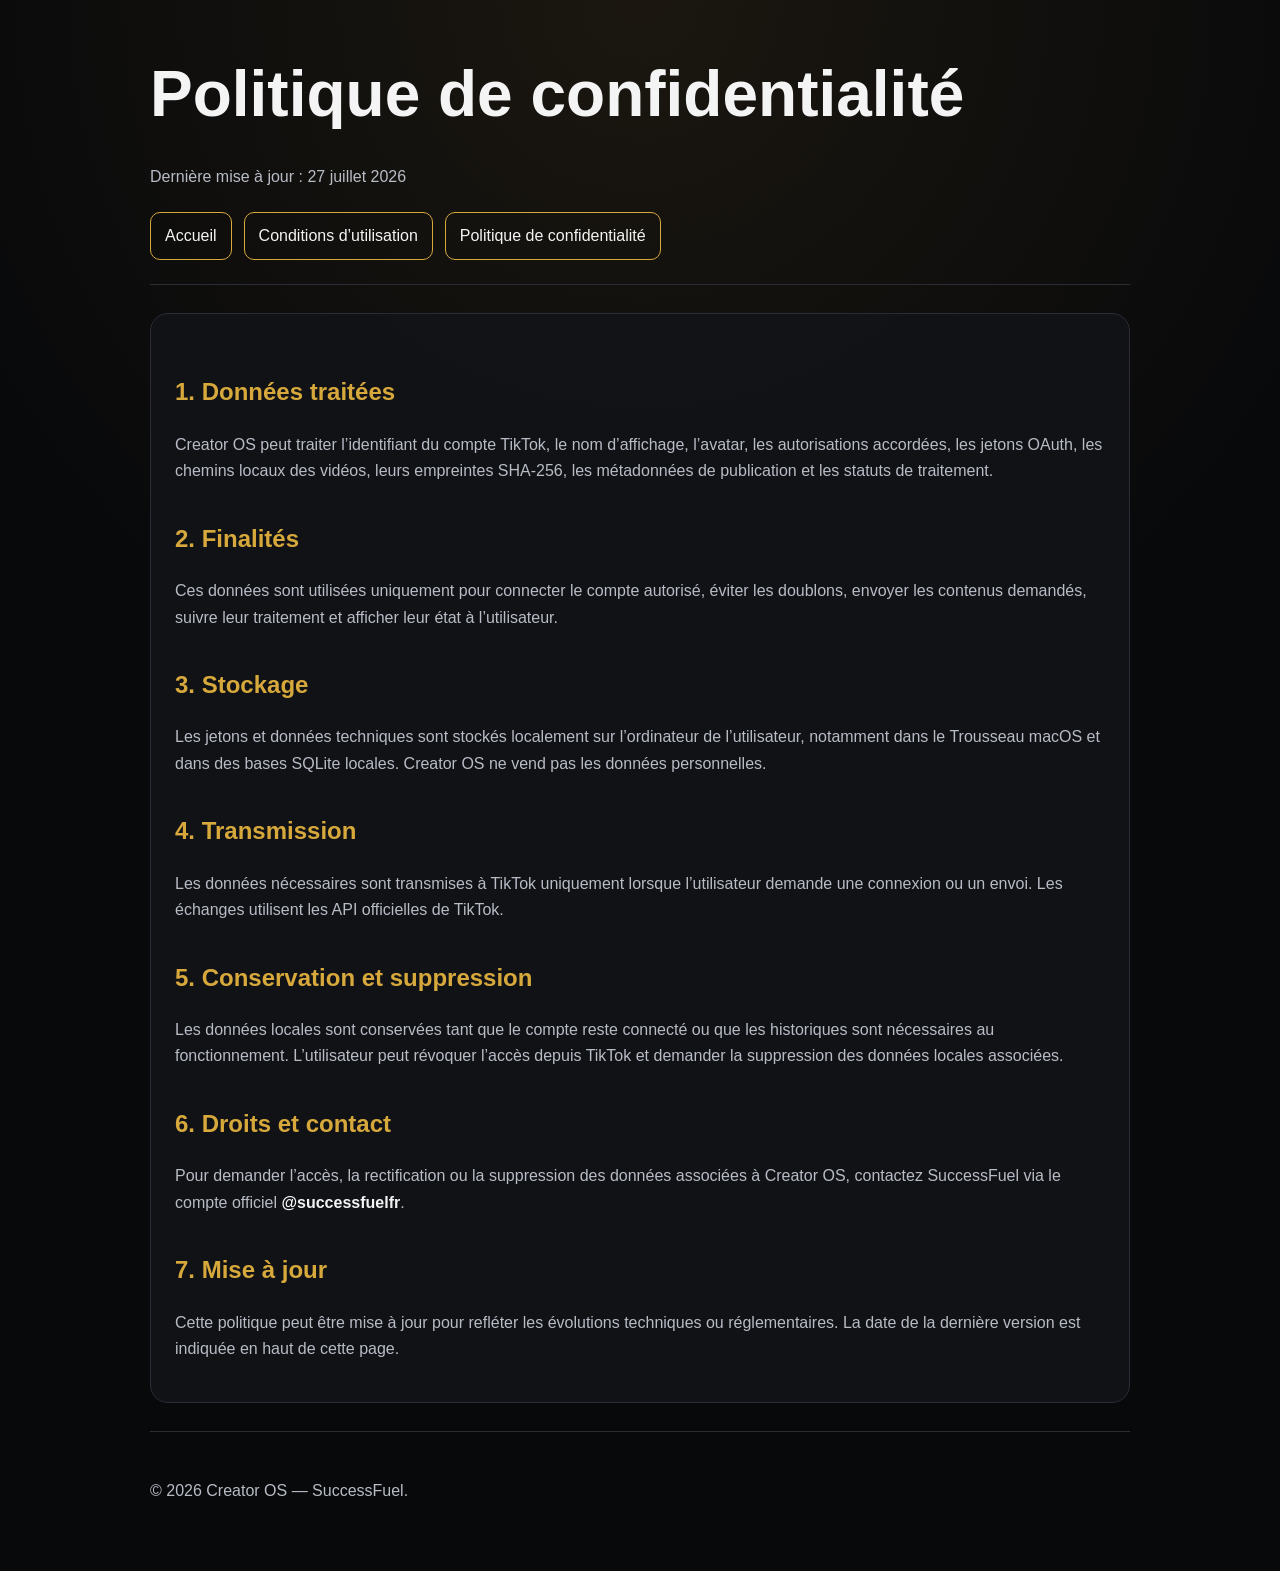
<file: privacy.html>
<!doctype html>
<html lang="fr">
<head>
  <meta charset="utf-8">
  <meta name="viewport" content="width=device-width,initial-scale=1">
  <title>Politique de confidentialité — Creator OS</title>
  <link rel="stylesheet" href="style.css">
</head>
<body>
<header>
  <h1>Politique de confidentialité</h1>
  <p>Dernière mise à jour : 27 juillet 2026</p>
  <nav>
    <a href="index.html">Accueil</a>
    <a href="terms.html">Conditions d’utilisation</a>
    <a href="privacy.html">Politique de confidentialité</a>
  </nav>
</header>
<main>
  <section class="card">
    <h2>1. Données traitées</h2>
    <p>Creator OS peut traiter l’identifiant du compte TikTok, le nom d’affichage, l’avatar, les autorisations accordées, les jetons OAuth, les chemins locaux des vidéos, leurs empreintes SHA-256, les métadonnées de publication et les statuts de traitement.</p>
    <h2>2. Finalités</h2>
    <p>Ces données sont utilisées uniquement pour connecter le compte autorisé, éviter les doublons, envoyer les contenus demandés, suivre leur traitement et afficher leur état à l’utilisateur.</p>
    <h2>3. Stockage</h2>
    <p>Les jetons et données techniques sont stockés localement sur l’ordinateur de l’utilisateur, notamment dans le Trousseau macOS et dans des bases SQLite locales. Creator OS ne vend pas les données personnelles.</p>
    <h2>4. Transmission</h2>
    <p>Les données nécessaires sont transmises à TikTok uniquement lorsque l’utilisateur demande une connexion ou un envoi. Les échanges utilisent les API officielles de TikTok.</p>
    <h2>5. Conservation et suppression</h2>
    <p>Les données locales sont conservées tant que le compte reste connecté ou que les historiques sont nécessaires au fonctionnement. L’utilisateur peut révoquer l’accès depuis TikTok et demander la suppression des données locales associées.</p>
    <h2>6. Droits et contact</h2>
    <p>Pour demander l’accès, la rectification ou la suppression des données associées à Creator OS, contactez SuccessFuel via le compte officiel <strong>@successfuelfr</strong>.</p>
    <h2>7. Mise à jour</h2>
    <p>Cette politique peut être mise à jour pour refléter les évolutions techniques ou réglementaires. La date de la dernière version est indiquée en haut de cette page.</p>
  </section>
</main>
<footer><p>© 2026 Creator OS — SuccessFuel.</p></footer>
</body>
</html>
</file>
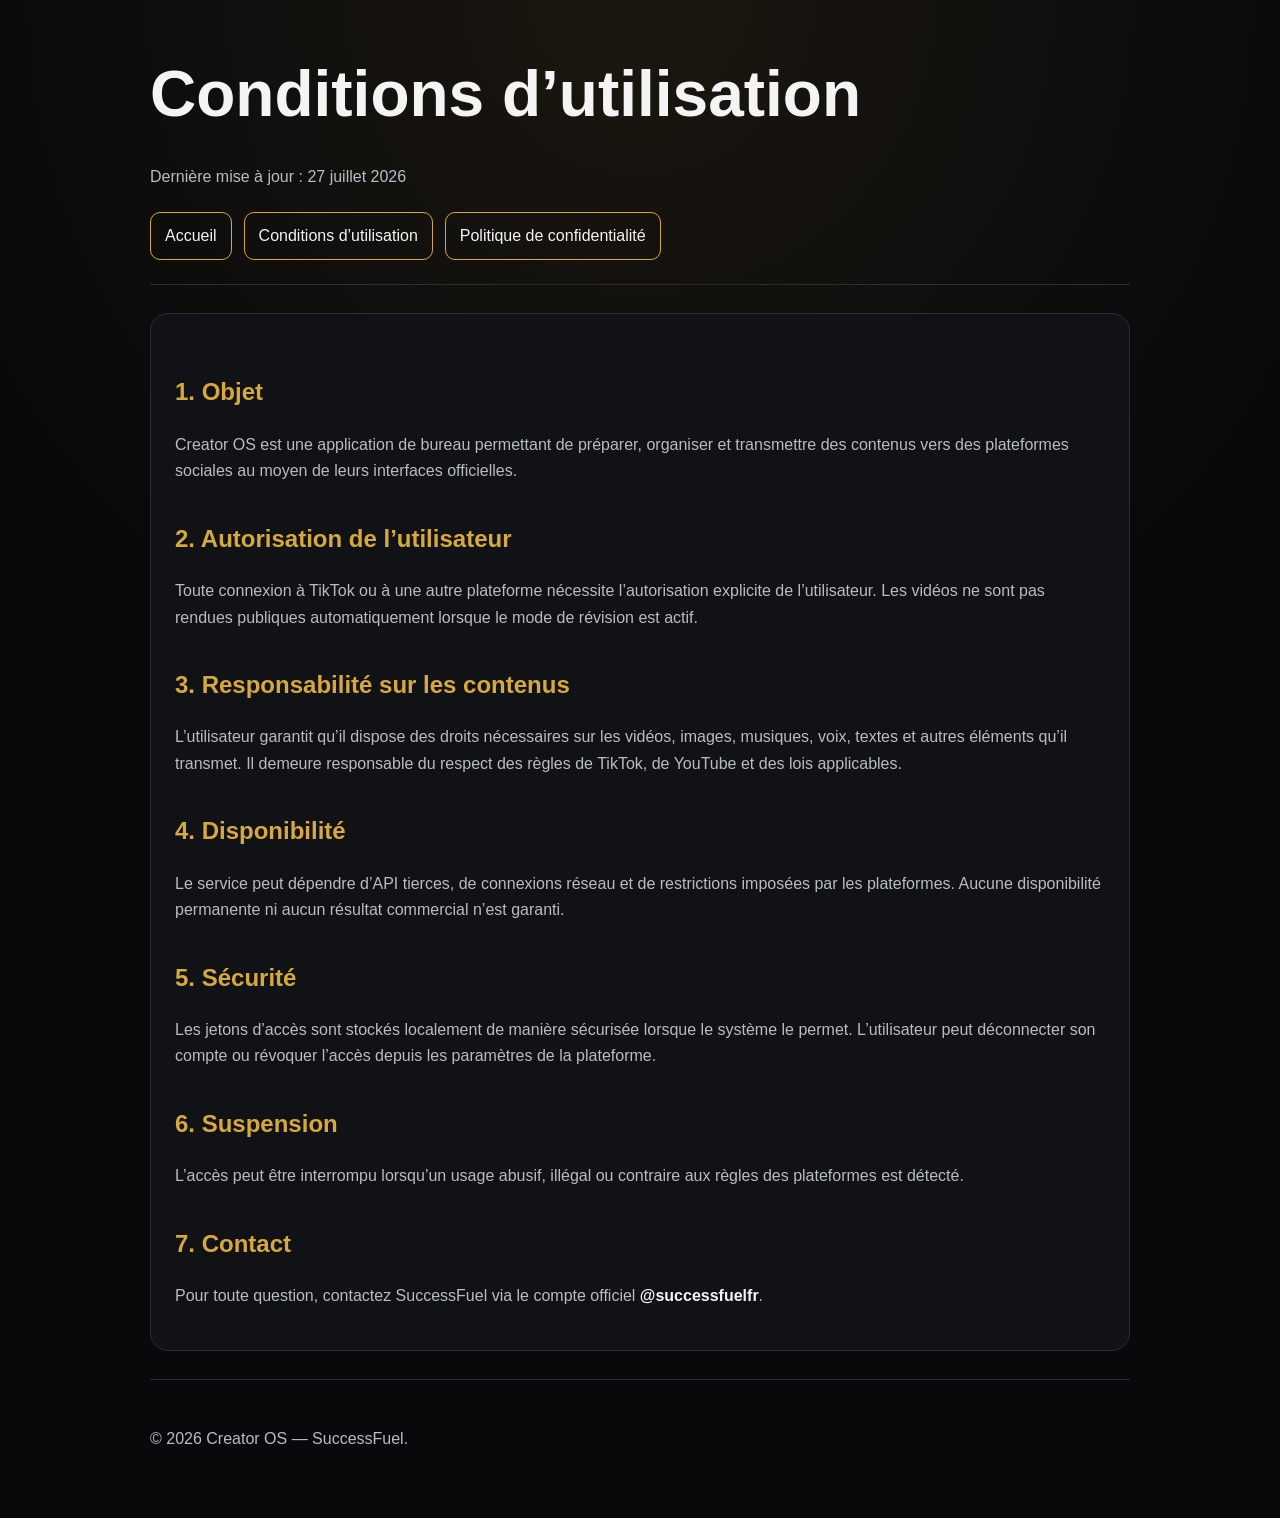
<file: terms.html>
<!doctype html>
<html lang="fr">
<head>
  <meta charset="utf-8">
  <meta name="viewport" content="width=device-width,initial-scale=1">
  <title>Conditions d’utilisation — Creator OS</title>
  <link rel="stylesheet" href="style.css">
</head>
<body>
<header>
  <h1>Conditions d’utilisation</h1>
  <p>Dernière mise à jour : 27 juillet 2026</p>
  <nav>
    <a href="index.html">Accueil</a>
    <a href="terms.html">Conditions d’utilisation</a>
    <a href="privacy.html">Politique de confidentialité</a>
  </nav>
</header>
<main>
  <section class="card">
    <h2>1. Objet</h2>
    <p>Creator OS est une application de bureau permettant de préparer, organiser et transmettre des contenus vers des plateformes sociales au moyen de leurs interfaces officielles.</p>
    <h2>2. Autorisation de l’utilisateur</h2>
    <p>Toute connexion à TikTok ou à une autre plateforme nécessite l’autorisation explicite de l’utilisateur. Les vidéos ne sont pas rendues publiques automatiquement lorsque le mode de révision est actif.</p>
    <h2>3. Responsabilité sur les contenus</h2>
    <p>L’utilisateur garantit qu’il dispose des droits nécessaires sur les vidéos, images, musiques, voix, textes et autres éléments qu’il transmet. Il demeure responsable du respect des règles de TikTok, de YouTube et des lois applicables.</p>
    <h2>4. Disponibilité</h2>
    <p>Le service peut dépendre d’API tierces, de connexions réseau et de restrictions imposées par les plateformes. Aucune disponibilité permanente ni aucun résultat commercial n’est garanti.</p>
    <h2>5. Sécurité</h2>
    <p>Les jetons d’accès sont stockés localement de manière sécurisée lorsque le système le permet. L’utilisateur peut déconnecter son compte ou révoquer l’accès depuis les paramètres de la plateforme.</p>
    <h2>6. Suspension</h2>
    <p>L’accès peut être interrompu lorsqu’un usage abusif, illégal ou contraire aux règles des plateformes est détecté.</p>
    <h2>7. Contact</h2>
    <p>Pour toute question, contactez SuccessFuel via le compte officiel <strong>@successfuelfr</strong>.</p>
  </section>
</main>
<footer><p>© 2026 Creator OS — SuccessFuel.</p></footer>
</body>
</html>
</file>
<file: style.css>
:root {
  color-scheme: dark;
  --bg: #08090b;
  --panel: #111318;
  --text: #f4f4f4;
  --muted: #b8bcc5;
  --gold: #d7a83b;
  --line: #2a2d34;
}
* { box-sizing: border-box; }
body {
  margin: 0;
  font-family: Inter, -apple-system, BlinkMacSystemFont, "Segoe UI", sans-serif;
  background: radial-gradient(circle at top, #1b1710 0, var(--bg) 45%);
  color: var(--text);
  line-height: 1.65;
}
header, main, footer { width: min(980px, calc(100% - 36px)); margin: auto; }
header { padding: 42px 0 24px; border-bottom: 1px solid var(--line); }
.brand { display: flex; gap: 18px; align-items: center; }
.brand img { width: 76px; height: 76px; border-radius: 18px; }
h1 { margin: 0; font-size: clamp(2rem, 6vw, 4rem); }
h2 { margin-top: 34px; color: var(--gold); }
p, li { color: var(--muted); }
nav { margin-top: 22px; display: flex; flex-wrap: wrap; gap: 12px; }
nav a, .button {
  color: var(--text);
  text-decoration: none;
  border: 1px solid var(--gold);
  border-radius: 10px;
  padding: 10px 14px;
}
nav a:hover, .button:hover { background: rgba(215,168,59,.12); }
.card {
  background: rgba(17,19,24,.9);
  border: 1px solid var(--line);
  border-radius: 18px;
  padding: 24px;
  margin: 28px 0;
}
strong { color: var(--text); }
footer { padding: 30px 0 50px; border-top: 1px solid var(--line); color: var(--muted); }
.small { font-size: .92rem; }
</file>
